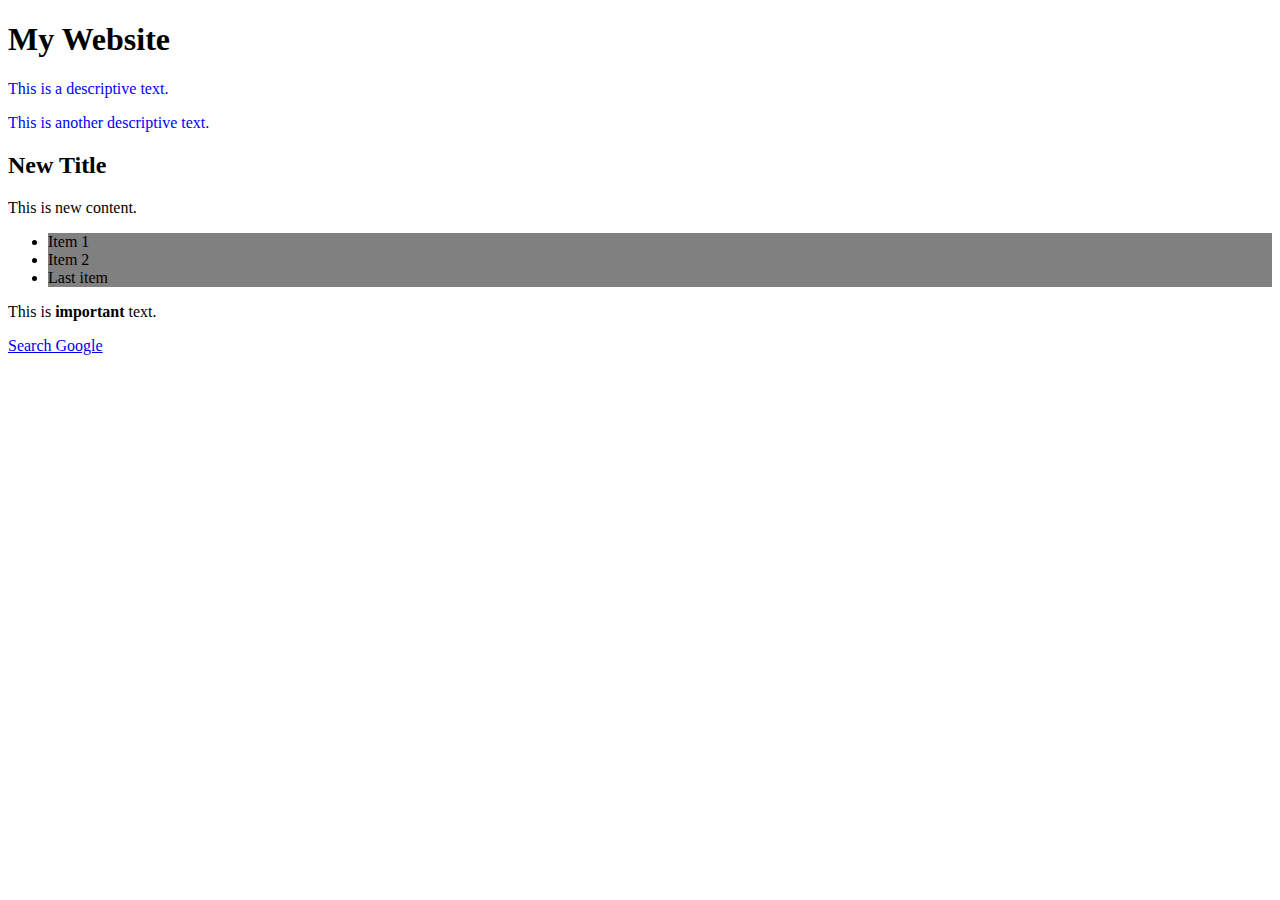
<file: index.html>
<!DOCTYPE html>
<html lang="sv">
  <head>
    <meta charset="UTF-8" />
    <title>DOM Övning 1</title>
  </head>
  <body>
    
    <!-- <h1 id="huvudrubrik">Min Webbsida</h1>
    <p class="text">Detta är en paragraf.</p>
    <p class="text">Detta är en annan paragraf.</p>
    <img id="bild" class="image" src="images/blue-dog.jpg" alt="Bild 1" />
    <img id="bild" class="image" src="images/purple-dog.jpg" alt="Bild 2" />
    <img id="bild" class="image" src="images/green-dog.jpg" alt="Bild 3" />
    <style>
        .highlight {
            background-color: yellow;
        }
    </style>
    <div id="listContainer">
    <ul>
      <li class="item"></li>
      <li class="item"></li>
      <li class="item"></li>
    </ul>
  </div>

    <div class="box">hi</div>
    <div class="box">hey</div>
    <div class="box">hello</div>
    <div class="box">hi</div>
    <div class="box">hey</div>
    <div class="box">hello</div>
    <div class="box">hi</div> -->


<h1 id="header">My Website</h1>
  <p class="description">This is a descriptive text.</p>
  <p class="description">This is another descriptive text.</p>
    <div data-info="important" class="box">
      <span>Some important content</span>
    </div>
  <ul>
    <li class="item">Item 1</li>
    <li class="item highlight">Item 2</li>
    <li class="item">Item 3</li>
  </ul>

  <div id="textContainer">
     <p>This is <strong>important</strong> text.</p>
     <!-- A hidden paragraph -->
     <p style="display: none;">This text is hidden.</p>
  </div>

  <a id="myLink" href="https://www.example.com" title="Visit Example.com">Visit our site</a>

  <style>
     .hidden {
     display: none;
     }
     .prominence {
     color: red;
     font-weight: bold;
     }
  </style>

    <script src="script.js"></script>
  </body>
</html>
</file>
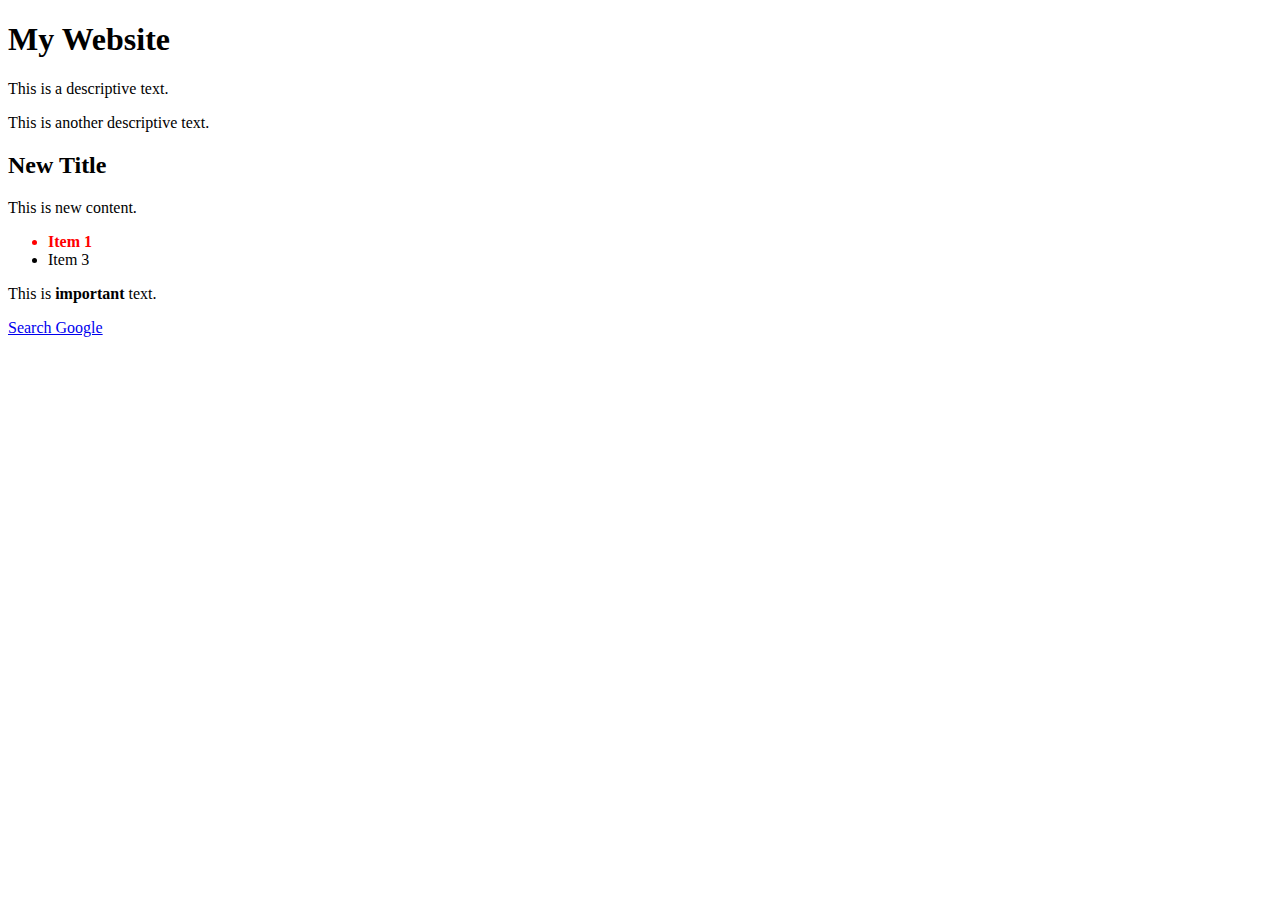
<file: DOM-Manipulation/index.html>
<!DOCTYPE html>
<html lang="sv">
  <head>
    <meta charset="UTF-8" />
    <title>DOM Övning 1</title>
    <style>
      .hidden {
      display: none;
      }
      .prominence {
      color: red;
      font-weight: bold;
      }
   </style>
  </head>
  <body>
    
    <!-- <h1 id="huvudrubrik">Min Webbsida</h1>
    <p class="text">Detta är en paragraf.</p>
    <p class="text">Detta är en annan paragraf.</p>
    <img id="bild" class="image" src="images/blue-dog.jpg" alt="Bild 1" />
    <img id="bild" class="image" src="images/purple-dog.jpg" alt="Bild 2" />
    <img id="bild" class="image" src="images/green-dog.jpg" alt="Bild 3" />
    <style>
        .highlight {
            background-color: yellow;
        }
    </style>
    <div id="listContainer">
    <ul>
      <li class="item"></li>
      <li class="item"></li>
      <li class="item"></li>
    </ul>
  </div>

    <div class="box">hi</div>
    <div class="box">hey</div>
    <div class="box">hello</div>
    <div class="box">hi</div>
    <div class="box">hey</div>
    <div class="box">hello</div>
    <div class="box">hi</div> -->


<h1 id="header">My Website</h1>
  <p class="description">This is a descriptive text.</p>
  <p class="description">This is another descriptive text.</p>
    <div data-info="important" class="box">
      <span>Some important content</span>
    </div>
  <ul>
    <li class="item">Item 1</li>
    <li class="item highlight">Item 2</li>
    <li class="item">Item 3</li>
  </ul>

  <div id="textContainer">
     <p>This is <strong>important</strong> text.</p>
     <!-- A hidden paragraph -->
     <p style="display: none;">This text is hidden.</p>
  </div>

  <a id="myLink" href="https://www.example.com" title="Visit Example.com">Visit our site</a>


    <script src="script.js"></script>
  </body>
</html>
</file>
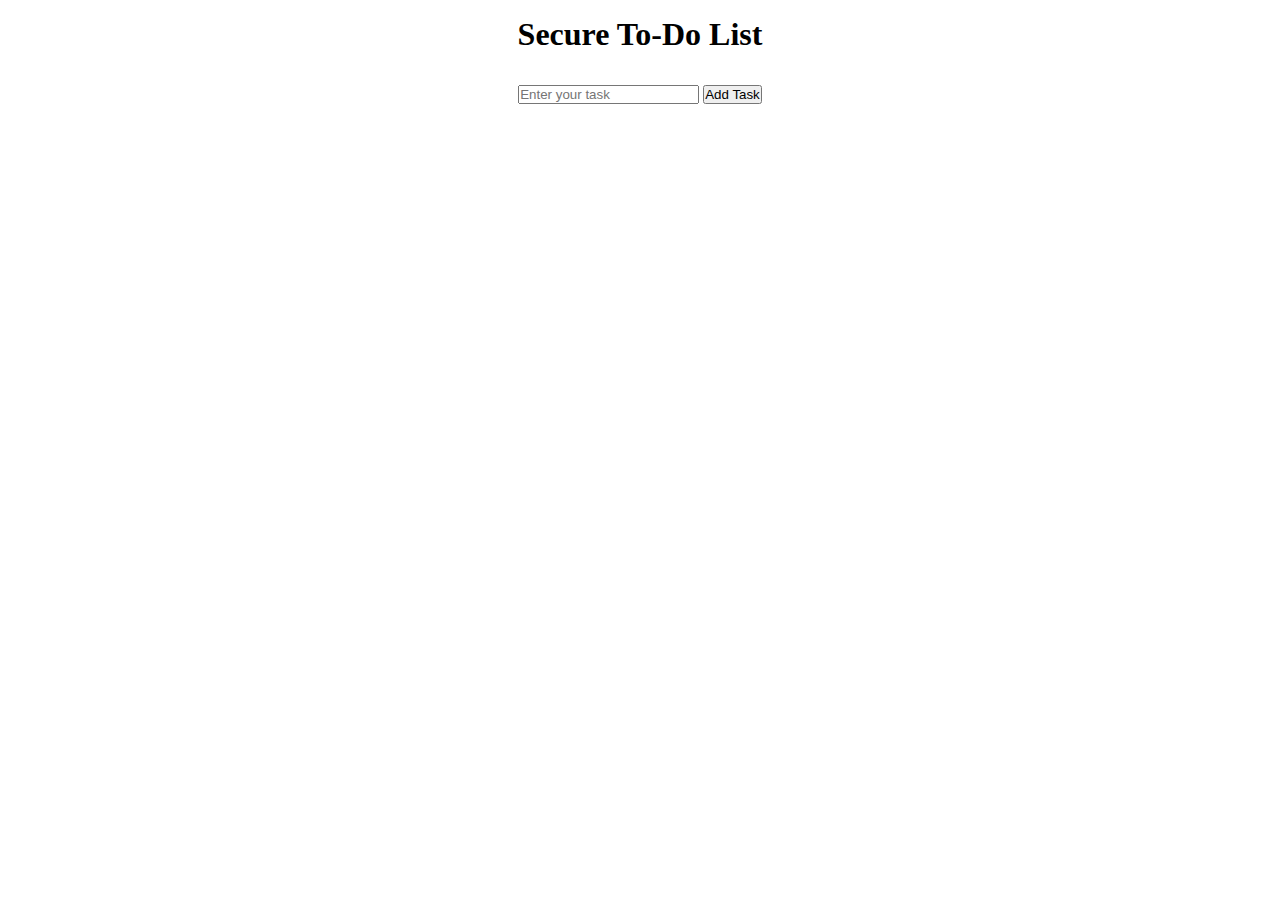
<file: to-do.html>
<!DOCTYPE html>
<html lang="en">
<head>
    <meta charset="UTF-8">
    <meta name="viewport" content="width=device-width, initial-scale=1.0">
    <title>To-Do List</title>
    <link rel="stylesheet" href="to-do.css">
</head>
<body>
    <h1>Secure To-Do List</h1>
    <div class="container" id="todo-container">
        <input type="text" id="todo-input" placeholder="Enter your task">
        <button onclick="handleAction('add')">Add Task</button>
        <div id="error-message"></div>
        <ul id="todo-list"></ul>
    </div>
    <script src="to-do.js"></script>
</body>
</html>
</file>
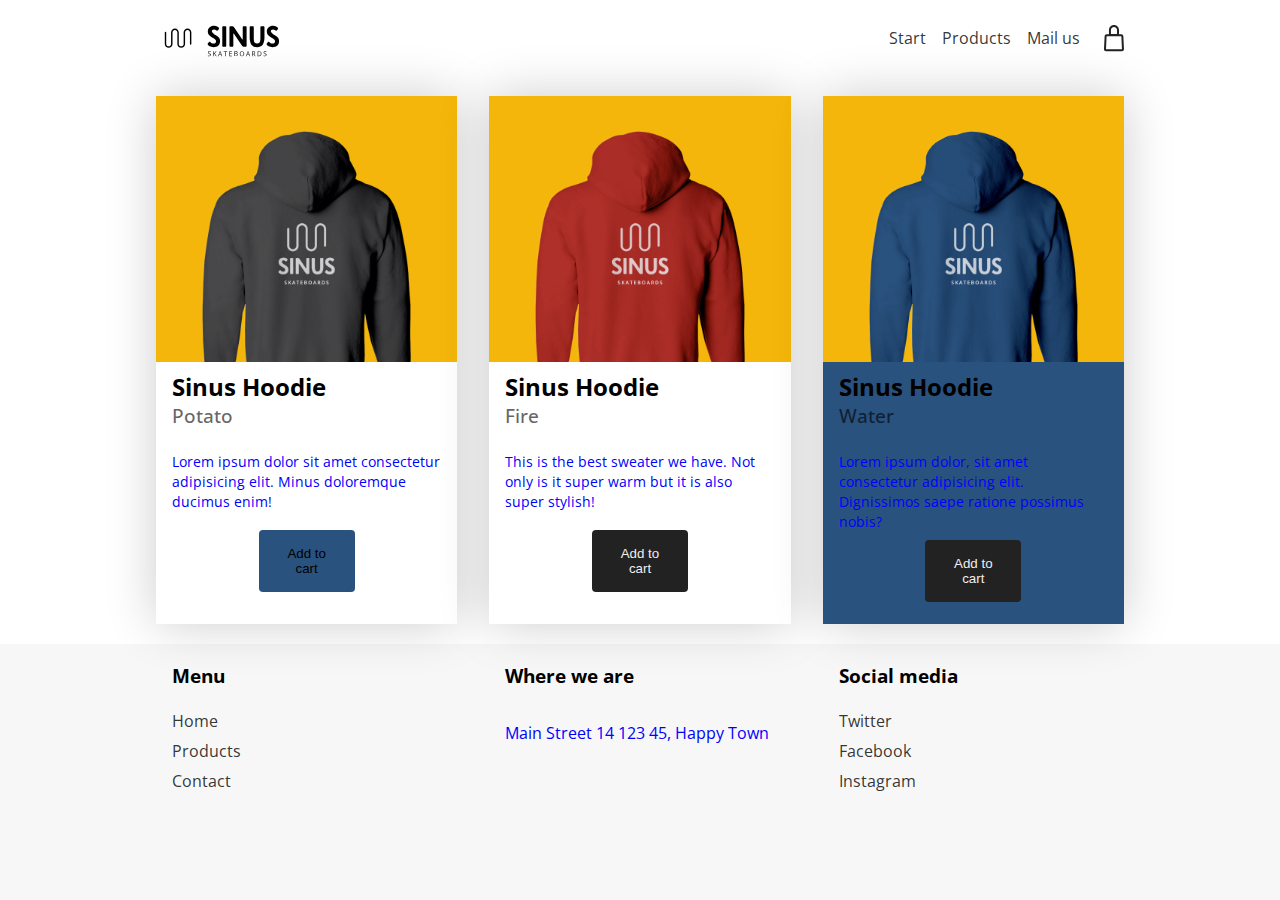
<file: DOM-Boot-Camp/boot-camp.html>
<!DOCTYPE html>
<html lang="en">
<head>
    <meta charset="UTF-8">
    <meta name="viewport" content="width=device-width, initial-scale=1.0">
    <title>Miniprojekt Sinus skateboards</title>
    <link href="https://fonts.googleapis.com/css2?family=Open+Sans:wght@400;700&display=swap" rel="stylesheet">
    <link rel="stylesheet" href="boot-camp.css">
</head>
<body>
    <header>        
        <img src="images/sinus-logo.svg" alt="sinus" class="logo">
        <nav>
            <a href="#">Home</a>
            <a href="#">Products</a>
            <a href="#">Contact</a>
            <img src="images/icon-bag.svg" alt="cart">
        </nav>
    </header>
    <main>
        <article class="art-1">
            <figure><img src="images/hoodie-ash.png" alt="hoodie"></figure>
            <h2>Sinus Hoodie</h2>
            <h3>Ash</h3>
            <p>Lorem ipsum dolor sit amet consectetur adipisicing elit. Minus doloremque ducimus enim!</p>
            <button>buy</button>
        </article>
        <article class="art-2">
            <figure><img src="images/hoodie-fire.png" alt="hoodie"></figure>
            <h2>Sinus Hoodie</h2>
            <h3>Fire</h3>
            <p>Lorem ipsum dolor sit amet consectetur adipisicing elit. Ratione neque sint quaerat consequatur laudantium!</p>
            <button>buy</button>
        </article>
        <article class="art-3">
            <figure><img src="images/hoodie-ocean.png" alt="hoodie"></figure>
            <h2>Sinus Hoodie</h2>
            <h3>Water</h3>
            <p>Lorem ipsum dolor, sit amet consectetur adipisicing elit. Dignissimos saepe ratione possimus nobis?</p>
            <button>buy</button>
        </article>
    </main>
    <footer>
        <section>
            <article>
                <h3>Menu</h3>
                <a href="#">Home</a>
                <a href="#">Products</a>
                <a href="#">Contact</a>
            </article>
            <article>
                <h3>Where we are</h3>
                <p>Sinus skateboards <br>
                Railsvägen 13 <br>
                133 37, Rampnäs</p>
            </article>
            <article>
                <h3>Social media</h3>
                <a href="#">Twitter</a>
                <a href="#">Facebook</a>
                <a href="#">Instagram</a>
            </article>
        </section>
    </footer>
    <script src="boot-camp.js"></script>
</body>
</html>
</file>
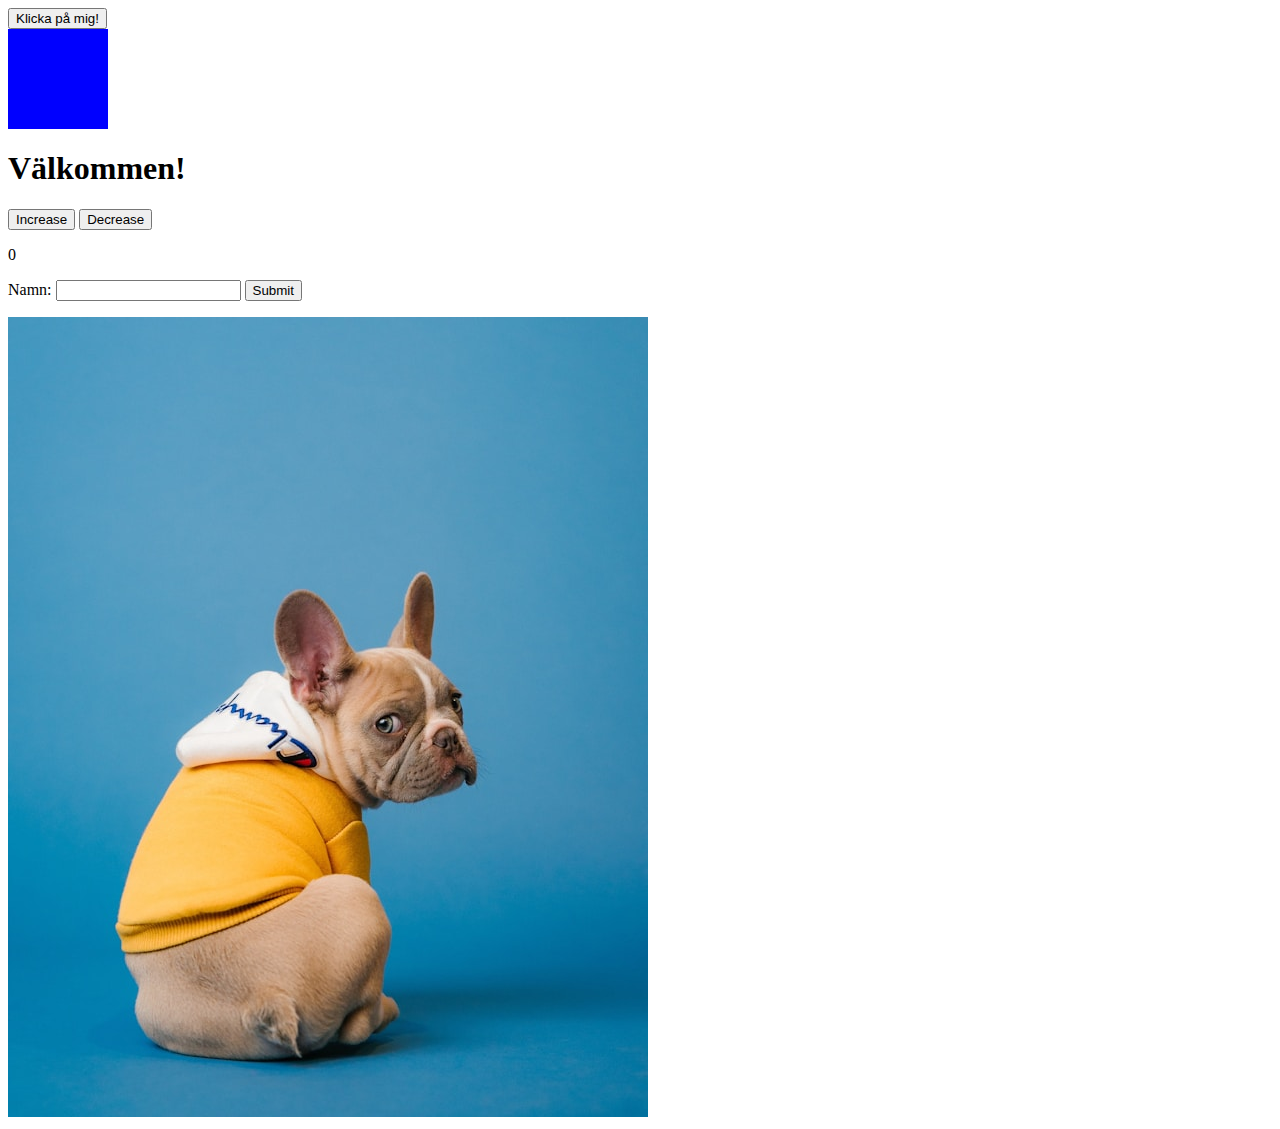
<file: Event-Management/event.html>
<!DOCTYPE html>
<html lang="sv">
  <head>
    <meta charset="UTF-8" />
    <title>Händelsehantering Övningar</title>
  </head>
  <body>
    <button id="minKnapp">Klicka på mig!</button>
    <div
      id="ruta"
      style="width: 100px; height: 100px; background-color: blue"
    ></div>

    <h1 id="rubrik">Välkommen!</h1>
   

    <button id="increaseBtn">Increase</button>
    <button id="decreaseBtn">Decrease</button>
    <p id="counter">0</p>


    <!-- Formulär för submit-exempel -->
    <form id="mittFormular">
      <label for="namn">Namn:</label>
      <input type="text" id="namn" name="namn" required />
      <button id="submitBtn" type="submit">Submit</button>
      <p id="message"></p>
    </form>

<img id="imgOne" src="/DOM-Manipulation/images/blue-dog.jpg">

    <script src="event.js"></script>
  </body>
</html>
</file>
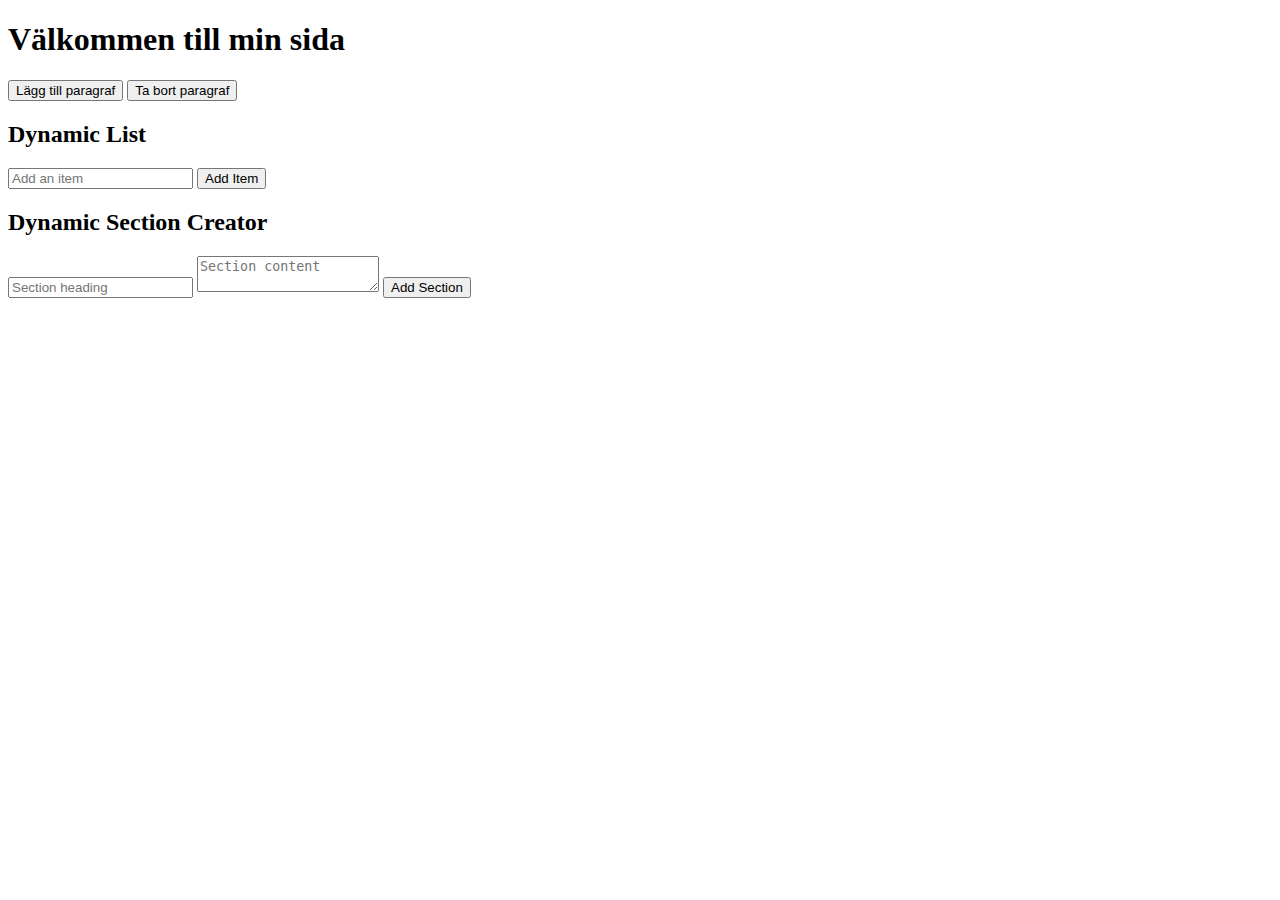
<file: Exercises/exercise.html>
<!DOCTYPE html>
<html lang="sv">
  <head>
    <meta charset="UTF-8" />
    <title>Skapa och Ta Bort Element Övningar</title>
  </head>
  <body>
    <div id="content">
      <h1>Välkommen till min sida</h1>
    </div>

    <button id="addBtn">Lägg till paragraf</button>
    <button id="minusBtn">Ta bort paragraf</button>

     <h2>Dynamic List</h2>
        <div id="listContainer">
            <input type="text" id="itemInput" placeholder="Add an item">
            <button id="addItemButton">Add Item</button>
        </div>

    <h2>Dynamic Section Creator</h2>
      <form id="sectionForm">
          <input type="text" id="sectionHeading" placeholder="Section heading" required>
          <textarea id="sectionText" placeholder="Section content" required></textarea>
          <button type="button" id="addSectionButton">Add Section</button>
      </form>
        <div id="sectionContainer"></div>

    <script src="exercise.js"></script>
  </body>
</html>
</file>
<file: to-do.css>
* {
    box-sizing: border-box;
    margin: 0;
    padding: 0;
}

body {
    display: flex;
    justify-content: center;
    align-items: center;
    flex-direction: column;
}

h1 {
    margin: 1rem;
}

.container {
    margin: 1rem;
}

.completed {
    text-decoration: line-through;
    color: #888;
}
.error {
    color: red;
    margin: 5px 0;
}
.todo-item {
    display: flex;
    align-items: center;
    gap: 10px;
    margin: 5px 0;
}
</file>
<file: DOM-Boot-Camp/boot-camp.css>
:root {
    --width: 1000px;
}

body {
    margin: 0;
    height: 100vh;
    display: flex;
    flex-direction: column;
    font-family: 'Open Sans', sans-serif;
}

header {
    max-width: var(--width);
    width: 100%;
    padding: 1rem;
    margin: 0 auto;
    display: flex;
    align-items: center;
    box-sizing: border-box;
}

header > img {
    max-width: 8rem;
    width: 100%;
}

header nav {
    margin-left: auto;
    display: flex;
    align-items: center;
}

header nav a, footer a {
    color: rgba(0, 0, 0, .8);
    text-decoration: none;
    margin: 0 .5rem;
}

header nav a.active {
    font-weight: bold;
    color: rgba(0, 0, 0, 1);
}

footer section article {
    display: flex;
    flex-direction: column;
    margin: 0;
    padding: 0;
}

header nav img {
    margin-left: 1rem;
}

main {
    max-width: var(--width);
    margin: 0 auto;
    display: flex;
    flex: 1;
    justify-content: center;
    align-items: center;
}

main article {
    height: 33rem;
    width: 100%;
    margin: 1rem;
    background: white;
    display: flex;
    flex-direction: column;
    box-shadow: 0 0 3rem rgba(0, 0, 0, .2);
}

main article figure {
    margin: 0;
    padding: 2rem 1rem 0 1rem;
    background: rgb(244, 182, 10);
    display: flex;
    flex-direction: column;
    justify-content: flex-end;
    align-items: center;
}

main article figure img {
    width: 80%;
}

main article h2 {
    margin: 0;
    padding: .5rem 1rem 0rem 1rem;
}
main article h3 {
    margin: 0;
    padding: 0rem 1rem 1rem 1rem;
    font-weight: 500;
    opacity: .6;
}

main article p {
    margin: 0;
    padding: .5rem 1rem;
    font-size: .9rem;
    line-height: 140%;
}

main article button {
    appearance: none;
    border: none;
    background: #222;
    color: #eee;
    margin: auto auto 2rem auto;
    padding: 1rem 1.5rem;
    width: 6rem;
    border-radius: .25rem;
}

footer {
    background: rgba(0, 0, 0, .03);
    height: 16rem;
    display: flex;
    justify-content: center;
}

footer > section {
    max-width: var(--width);
    width: 100%;
    display: flex;
    box-sizing: border-box;
}

footer > section article {
    flex: 1;
    margin: 0 2rem;
}

footer > section article a {
    margin: .25rem 0;
}
</file>
